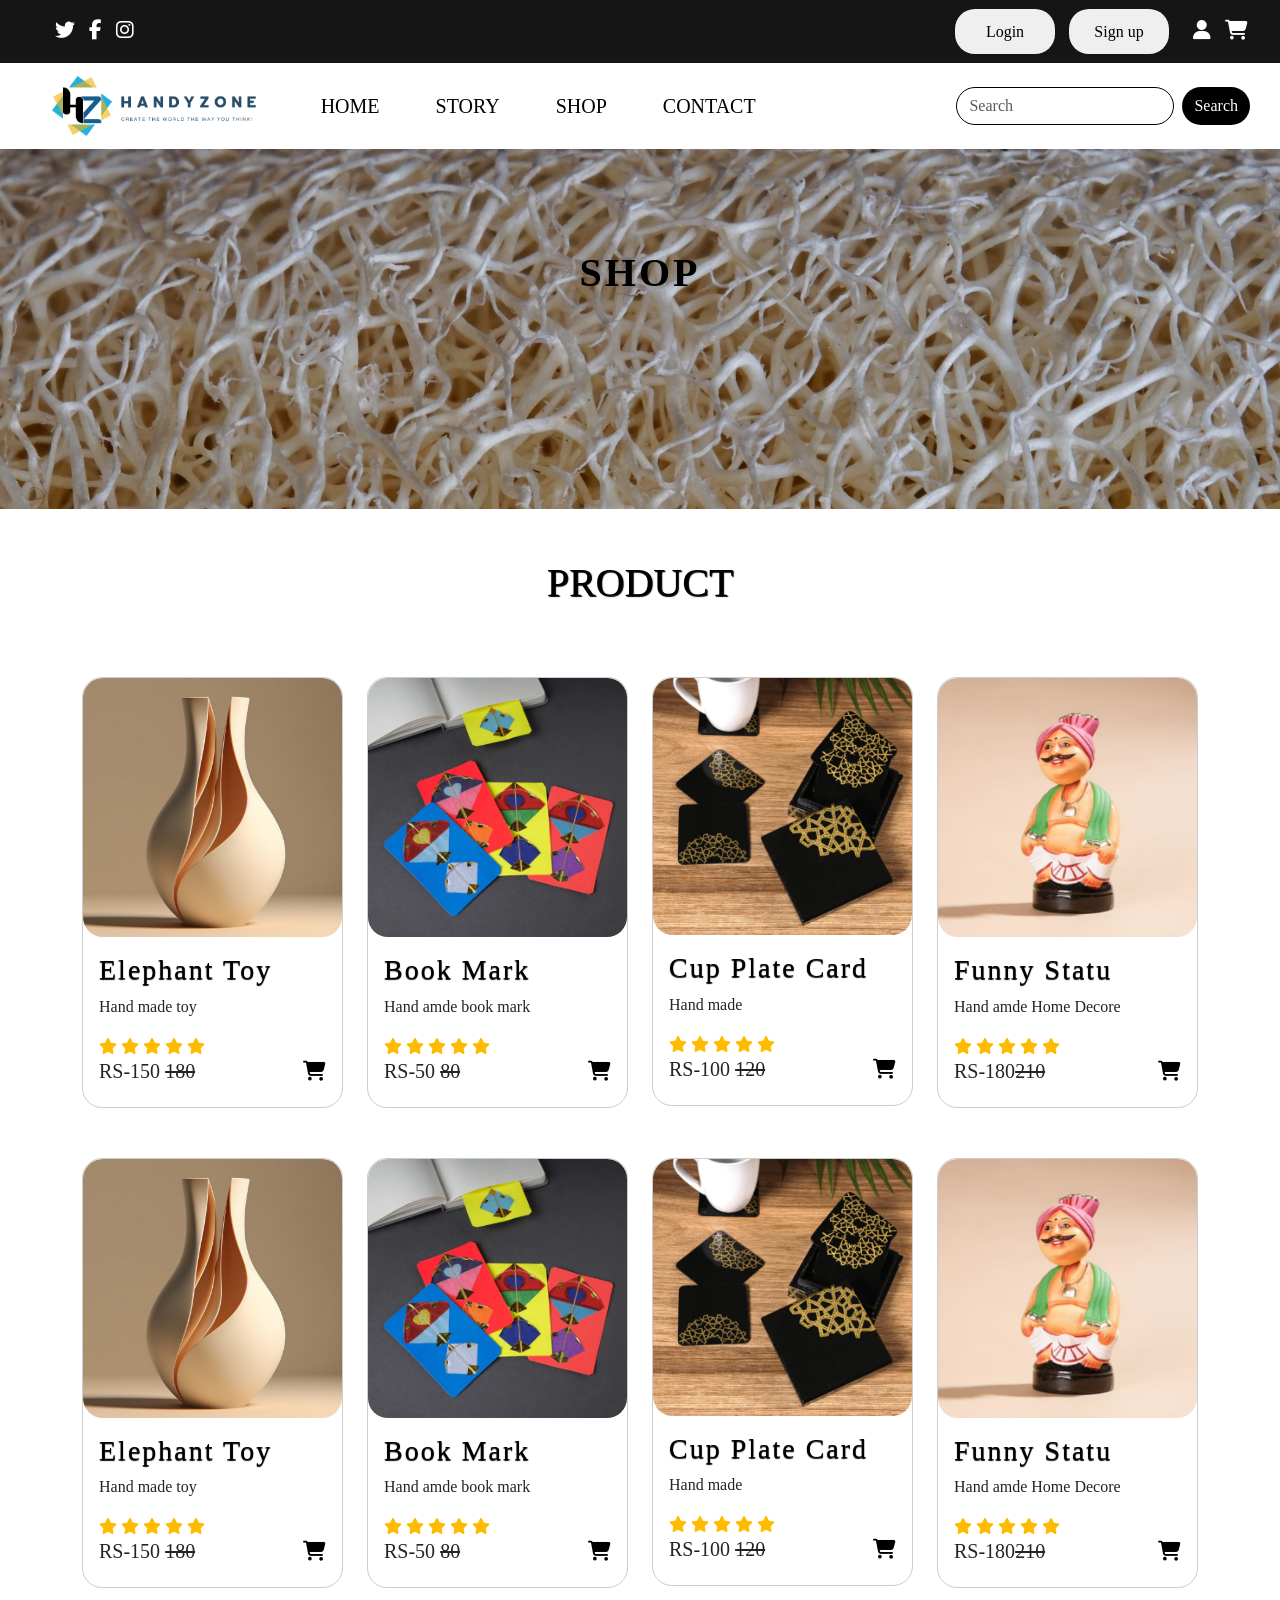
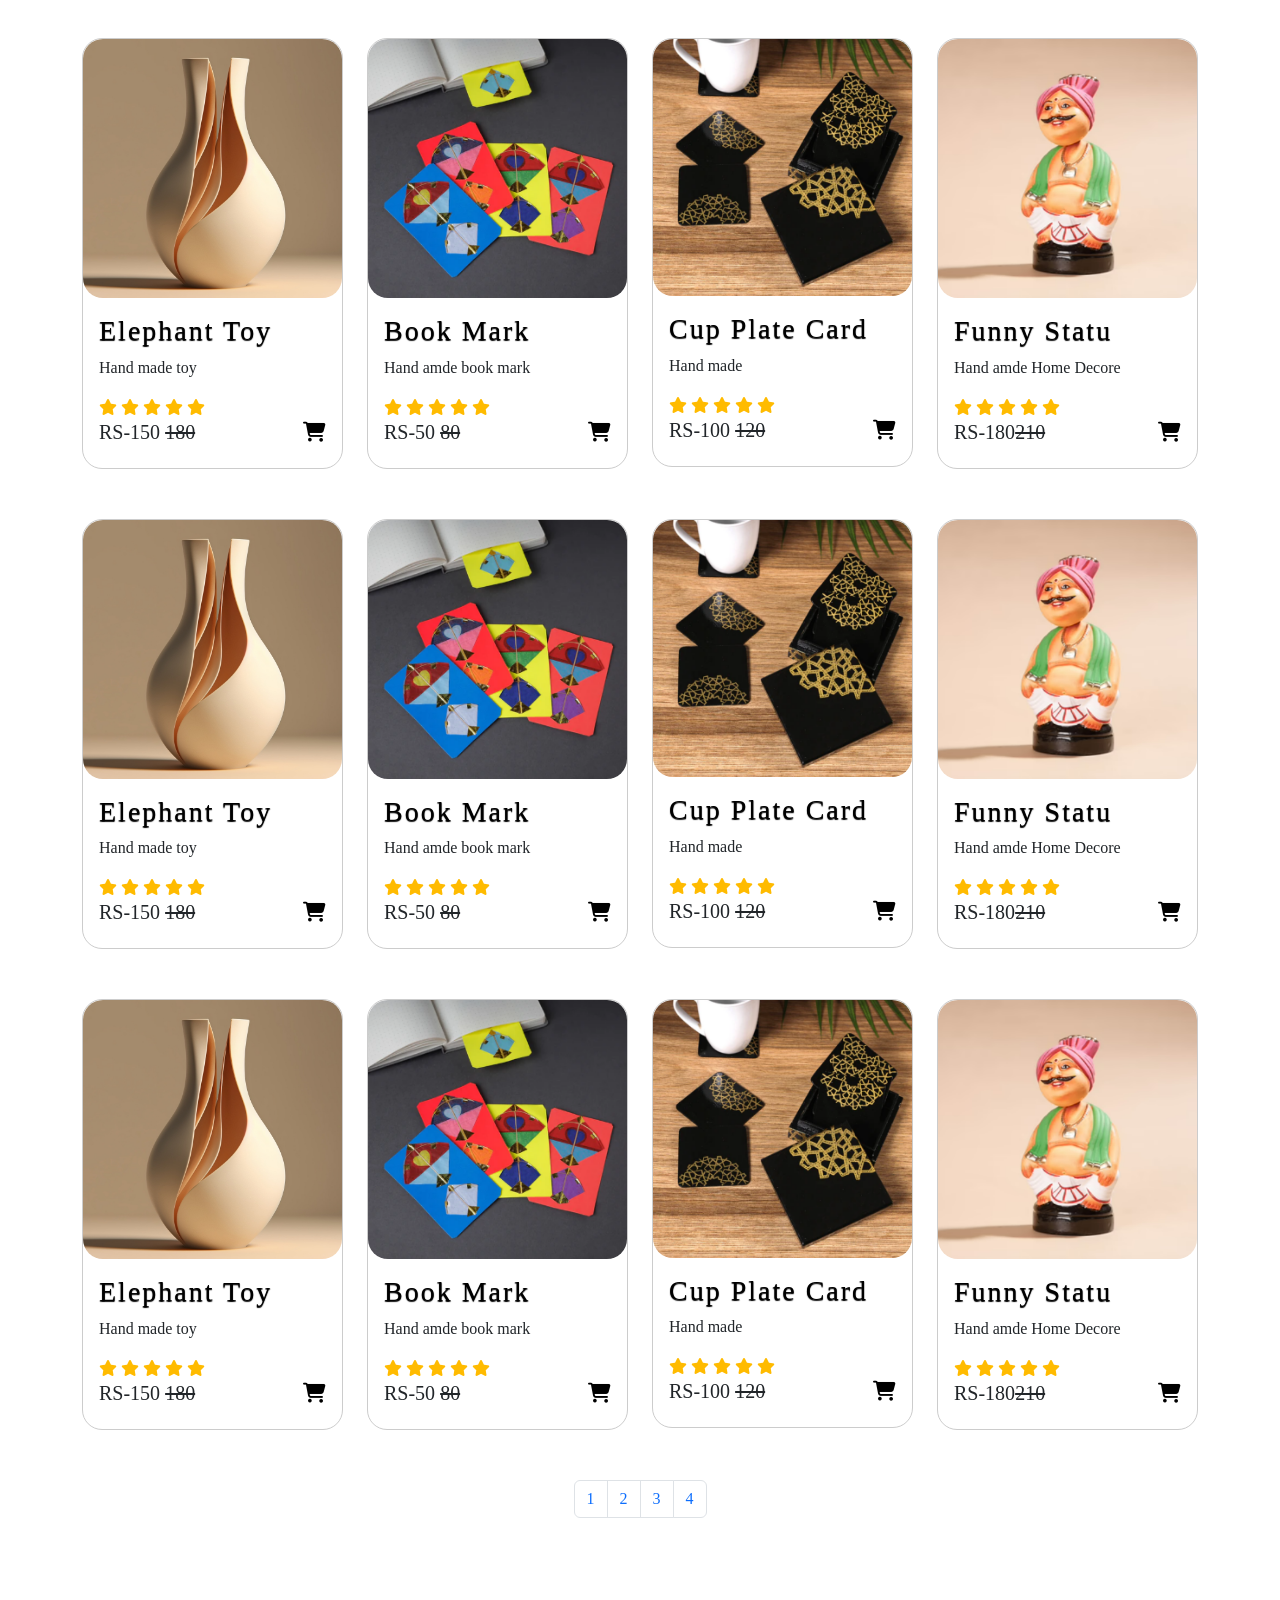
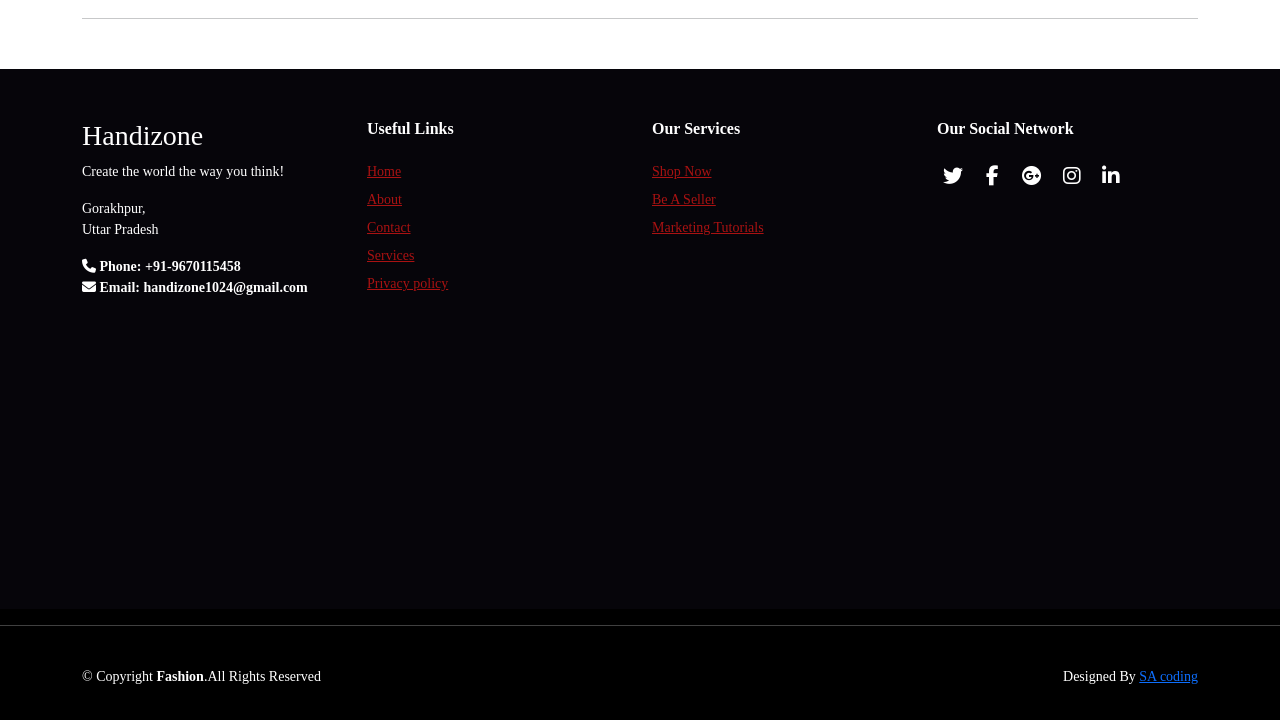
<file: shop.html>
<!DOCTYPE html>
<html lang="en">

<head>
    <meta charset="UTF-8">
    <meta http-equiv="X-UA-Compatible" content="IE=edge">
    <meta name="viewport" content="width=device-width, initial-scale=1.0">
    <title>Handyzone</title>
    <link rel="shortcut icon" type="image" href="./image/logo2.png">
    <link rel="stylesheet" href="stylecss.css">
    <link rel="stylesheet" href="https://cdnjs.cloudflare.com/ajax/libs/font-awesome/6.2.0/css/all.min.css">
    <!-- bootstrap links -->
    <link href="https://cdn.jsdelivr.net/npm/bootstrap@5.0.2/dist/css/bootstrap.min.css" rel="stylesheet"
        integrity="sha384-EVSTQN3/azprG1Anm3QDgpJLIm9Nao0Yz1ztcQTwFspd3yD65VohhpuuCOmLASjC" crossorigin="anonymous">
    <!-- bootstrap links -->
    <!-- fonts links -->
    <link rel="preconnect" href="https://fonts.googleapis.com">
    <link rel="preconnect" href="https://fonts.gstatic.com" crossorigin>
    <link href="https://fonts.googleapis.com/css2?family=Rufina&display=swap" rel="stylesheet">


    <!-- fonts links -->
</head>


<body>

    <!-- top navbar -->
    <div class="top-navbar">
        <div class="top-icons">
            <i class="fa-brands fa-twitter"></i>
            <i class="fa-brands fa-facebook-f"></i>
            <i class="fa-brands fa-instagram"></i>
        </div>
        <div class="other-links">
            <button id="btn-login"><a href="login.html">Login</a></button>
            <button id="btn-signup"><a href="signup.html">Sign up</a></button>

            <i class="fa-solid fa-user"></i>
            <i class="fa-solid fa-cart-shopping"></i>
        </div>
    </div>
    <!-- top navbar -->

    <!--  -->
    <header>
        <!-- navbar -->
        <nav class="navbar navbar-expand-lg ">
            <div class="container-fluid">
                <a class="navbar-brand" href="#">
                    <img src="images/homeimage/Component 1.jpg" alt="..." height="60">
                </a>
                <button class="navbar-toggler" type="button" data-bs-toggle="collapse"
                    data-bs-target="#navbarSupportedContent" aria-controls="navbarSupportedContent"
                    aria-expanded="false" aria-label="Toggle navigation">
                    <span class="navbar-toggler-icon"></span>
                </button>
                <div class="collapse navbar-collapse" id="navbarSupportedContent">
                    <ul class="navbar-nav me-auto mb-2 mb-lg-0">
                        <li class="nav-item">
                            <a class="nav-link" href="index.html">HOME</a>
                        </li>

                        <li class="nav-item">
                            <a class="nav-link" href="about.html">STORY</a>
                        </li>

                        <li class="nav-item">
                            <a class="nav-link" href="shop.html">SHOP</a>
                        </li>

                        <!-- <li class="nav-item dropdown">
                            <a class="nav-link dropdown-toggle" href="#" id="navbarDropdown" role="button"
                                data-bs-toggle="dropdown" aria-expanded="false">
                                CATEGORIES
                            </a>
                            <ul class="dropdown-menu" aria-labelledby="navbarDropdown">
                                <li><a class="dropdown-item" href="#">Action</a></li>
                                <li><a class="dropdown-item" href="#">Another action</a></li>
                                <li><a class="dropdown-item" href="#">Something else here</a></li>
                                <li><a class="dropdown-item" href="#">Another action</a></li>
                                <li><a class="dropdown-item" href="#">Something else here</a></li>
                            </ul>
                        </li> -->

                        <li class="nav-item">
                            <a class="nav-link" href="contact.html">CONTACT</a>
                        </li>

                        <!-- <li class="nav-item">
                            <a class="nav-link" href="blog.html">BLOG</a>
                        </li> -->
                    </ul>
                    <form class="d-flex">
                        <input class="form-control me-2" type="search" placeholder="Search" aria-label="Search"
                            id="search">
                        <button class="btn btn-outline-success" type="submit" id="search-btn">Search</button>
                    </form>
                </div>
            </div>
        </nav>
    </header>

    <!-- shop header -->
    <div class="banner2" id="banner2">
        <div class="content2">
            <h1>SHOP</h1>
            <!-- <p>To make your Home more cultural Shop our handicrafts products</p> -->
        </div>
    </div>
    <!--  -->

    <!-- product cards -->
    <div class="container" id="product-cards">
        <h1 class="text-center">PRODUCT</h1>
        <!-- 1st row -->
        <div class="row" style="margin-top: 30px;">
            <!-- 1 -->
            <div class="col-md-3 py-3 py-md-0">
                <div class="card">
                    <img src="images/product/p-9.png" alt="">
                    <div class="card-body">
                        <h3>Elephant Toy</h3>
                        <p>Hand made toy</p>
                        <div class="star">
                            <i class="fas fa-star checked"></i>
                            <i class="fas fa-star checked"></i>
                            <i class="fas fa-star checked"></i>
                            <i class="fas fa-star checked"></i>
                            <i class="fas fa-star checked"></i>
                        </div>
                        <h5>RS-150 <strike>180</strike> <span><i class="fa-solid fa-cart-shopping"></i></span></h5>
                    </div>
                </div>
            </div>
            <!-- 2 -->
            <div class="col-md-3 py-3 py-md-0">
                <div class="card">
                    <img src="images/product/p-2.png" alt="">
                    <div class="card-body">
                        <h3>Book Mark</h3>
                        <p>Hand amde book mark</p>
                        <div class="star">
                            <i class="fas fa-star checked"></i>
                            <i class="fas fa-star checked"></i>
                            <i class="fas fa-star checked"></i>
                            <i class="fas fa-star checked"></i>
                            <i class="fas fa-star checked"></i>
                        </div>
                        <h5>RS-50 <strike>80</strike> <span><i class="fa-solid fa-cart-shopping"></i></span></h5>
                    </div>
                </div>
            </div>
            <!-- 3 -->
            <div class="col-md-3 py-3 py-md-0">
                <div class="card">
                    <img src="images/product/p-3.png" alt="">
                    <div class="card-body">
                        <h3>Cup Plate Card</h3>
                        <p>Hand made</p>
                        <div class="star">
                            <i class="fas fa-star checked"></i>
                            <i class="fas fa-star checked"></i>
                            <i class="fas fa-star checked"></i>
                            <i class="fas fa-star checked"></i>
                            <i class="fas fa-star checked"></i>
                        </div>
                        <h5>RS-100 <strike>120</strike> <span><i class="fa-solid fa-cart-shopping"></i></span></h5>
                    </div>
                </div>
            </div>
            <!--  4-->
            <div class="col-md-3 py-3 py-md-0">
                <div class="card">
                    <img src="images/product/p-4.png" alt="">
                    <div class="card-body">
                        <h3>Funny Statu</h3>
                        <p>Hand amde Home Decore</p>
                        <div class="star">
                            <i class="fas fa-star checked"></i>
                            <i class="fas fa-star checked"></i>
                            <i class="fas fa-star checked"></i>
                            <i class="fas fa-star checked"></i>
                            <i class="fas fa-star checked"></i>
                        </div>
                        <h5>RS-180<strike>210</strike> <span><i class="fa-solid fa-cart-shopping"></i></span></h5>
                    </div>
                </div>
            </div>
        </div>
        <!-- 2nd-row -->
        <div class="row" style="margin-top: 30px;">
            <!-- 1 -->
            <div class="col-md-3 py-3 py-md-0">
                <div class="card">
                    <img src="images/product/p-9.png" alt="">
                    <div class="card-body">
                        <h3>Elephant Toy</h3>
                        <p>Hand made toy</p>
                        <div class="star">
                            <i class="fas fa-star checked"></i>
                            <i class="fas fa-star checked"></i>
                            <i class="fas fa-star checked"></i>
                            <i class="fas fa-star checked"></i>
                            <i class="fas fa-star checked"></i>
                        </div>
                        <h5>RS-150 <strike>180</strike> <span><i class="fa-solid fa-cart-shopping"></i></span></h5>
                    </div>
                </div>
            </div>
            <!-- 2 -->
            <div class="col-md-3 py-3 py-md-0">
                <div class="card">
                    <img src="images/product/p-2.png" alt="">
                    <div class="card-body">
                        <h3>Book Mark</h3>
                        <p>Hand amde book mark</p>
                        <div class="star">
                            <i class="fas fa-star checked"></i>
                            <i class="fas fa-star checked"></i>
                            <i class="fas fa-star checked"></i>
                            <i class="fas fa-star checked"></i>
                            <i class="fas fa-star checked"></i>
                        </div>
                        <h5>RS-50 <strike>80</strike> <span><i class="fa-solid fa-cart-shopping"></i></span></h5>
                    </div>
                </div>
            </div>
            <!-- 3 -->
            <div class="col-md-3 py-3 py-md-0">
                <div class="card">
                    <img src="images/product/p-3.png" alt="">
                    <div class="card-body">
                        <h3>Cup Plate Card</h3>
                        <p>Hand made</p>
                        <div class="star">
                            <i class="fas fa-star checked"></i>
                            <i class="fas fa-star checked"></i>
                            <i class="fas fa-star checked"></i>
                            <i class="fas fa-star checked"></i>
                            <i class="fas fa-star checked"></i>
                        </div>
                        <h5>RS-100 <strike>120</strike> <span><i class="fa-solid fa-cart-shopping"></i></span></h5>
                    </div>
                </div>
            </div>
            <!--  4-->
            <div class="col-md-3 py-3 py-md-0">
                <div class="card">
                    <img src="images/product/p-4.png" alt="">
                    <div class="card-body">
                        <h3>Funny Statu</h3>
                        <p>Hand amde Home Decore</p>
                        <div class="star">
                            <i class="fas fa-star checked"></i>
                            <i class="fas fa-star checked"></i>
                            <i class="fas fa-star checked"></i>
                            <i class="fas fa-star checked"></i>
                            <i class="fas fa-star checked"></i>
                        </div>
                        <h5>RS-180<strike>210</strike> <span><i class="fa-solid fa-cart-shopping"></i></span></h5>
                    </div>
                </div>
            </div>
        </div>

        <!-- 3rd-row -->
        <div class="row" style="margin-top: 30px;">
            <!-- 1 -->
            <div class="col-md-3 py-3 py-md-0">
                <div class="card">
                    <img src="images/product/p-9.png" alt="">
                    <div class="card-body">
                        <h3>Elephant Toy</h3>
                        <p>Hand made toy</p>
                        <div class="star">
                            <i class="fas fa-star checked"></i>
                            <i class="fas fa-star checked"></i>
                            <i class="fas fa-star checked"></i>
                            <i class="fas fa-star checked"></i>
                            <i class="fas fa-star checked"></i>
                        </div>
                        <h5>RS-150 <strike>180</strike> <span><i class="fa-solid fa-cart-shopping"></i></span></h5>
                    </div>
                </div>
            </div>
            <!-- 2 -->
            <div class="col-md-3 py-3 py-md-0">
                <div class="card">
                    <img src="images/product/p-2.png" alt="">
                    <div class="card-body">
                        <h3>Book Mark</h3>
                        <p>Hand amde book mark</p>
                        <div class="star">
                            <i class="fas fa-star checked"></i>
                            <i class="fas fa-star checked"></i>
                            <i class="fas fa-star checked"></i>
                            <i class="fas fa-star checked"></i>
                            <i class="fas fa-star checked"></i>
                        </div>
                        <h5>RS-50 <strike>80</strike> <span><i class="fa-solid fa-cart-shopping"></i></span></h5>
                    </div>
                </div>
            </div>
            <!-- 3 -->
            <div class="col-md-3 py-3 py-md-0">
                <div class="card">
                    <img src="images/product/p-3.png" alt="">
                    <div class="card-body">
                        <h3>Cup Plate Card</h3>
                        <p>Hand made</p>
                        <div class="star">
                            <i class="fas fa-star checked"></i>
                            <i class="fas fa-star checked"></i>
                            <i class="fas fa-star checked"></i>
                            <i class="fas fa-star checked"></i>
                            <i class="fas fa-star checked"></i>
                        </div>
                        <h5>RS-100 <strike>120</strike> <span><i class="fa-solid fa-cart-shopping"></i></span></h5>
                    </div>
                </div>
            </div>
            <!--  4-->
            <div class="col-md-3 py-3 py-md-0">
                <div class="card">
                    <img src="images/product/p-4.png" alt="">
                    <div class="card-body">
                        <h3>Funny Statu</h3>
                        <p>Hand amde Home Decore</p>
                        <div class="star">
                            <i class="fas fa-star checked"></i>
                            <i class="fas fa-star checked"></i>
                            <i class="fas fa-star checked"></i>
                            <i class="fas fa-star checked"></i>
                            <i class="fas fa-star checked"></i>
                        </div>
                        <h5>RS-180<strike>210</strike> <span><i class="fa-solid fa-cart-shopping"></i></span></h5>
                    </div>
                </div>
            </div>
        </div>

        <!-- 4th-row -->
        <div class="row" style="margin-top: 30px;">
            <!-- 1 -->
            <div class="col-md-3 py-3 py-md-0">
                <div class="card">
                    <img src="images/product/p-9.png" alt="">
                    <div class="card-body">
                        <h3>Elephant Toy</h3>
                        <p>Hand made toy</p>
                        <div class="star">
                            <i class="fas fa-star checked"></i>
                            <i class="fas fa-star checked"></i>
                            <i class="fas fa-star checked"></i>
                            <i class="fas fa-star checked"></i>
                            <i class="fas fa-star checked"></i>
                        </div>
                        <h5>RS-150 <strike>180</strike> <span><i class="fa-solid fa-cart-shopping"></i></span></h5>
                    </div>
                </div>
            </div>
            <!-- 2 -->
            <div class="col-md-3 py-3 py-md-0">
                <div class="card">
                    <img src="images/product/p-2.png" alt="">
                    <div class="card-body">
                        <h3>Book Mark</h3>
                        <p>Hand amde book mark</p>
                        <div class="star">
                            <i class="fas fa-star checked"></i>
                            <i class="fas fa-star checked"></i>
                            <i class="fas fa-star checked"></i>
                            <i class="fas fa-star checked"></i>
                            <i class="fas fa-star checked"></i>
                        </div>
                        <h5>RS-50 <strike>80</strike> <span><i class="fa-solid fa-cart-shopping"></i></span></h5>
                    </div>
                </div>
            </div>
            <!-- 3 -->
            <div class="col-md-3 py-3 py-md-0">
                <div class="card">
                    <img src="images/product/p-3.png" alt="">
                    <div class="card-body">
                        <h3>Cup Plate Card</h3>
                        <p>Hand made</p>
                        <div class="star">
                            <i class="fas fa-star checked"></i>
                            <i class="fas fa-star checked"></i>
                            <i class="fas fa-star checked"></i>
                            <i class="fas fa-star checked"></i>
                            <i class="fas fa-star checked"></i>
                        </div>
                        <h5>RS-100 <strike>120</strike> <span><i class="fa-solid fa-cart-shopping"></i></span></h5>
                    </div>
                </div>
            </div>
            <!--  4-->
            <div class="col-md-3 py-3 py-md-0">
                <div class="card">
                    <img src="images/product/p-4.png" alt="">
                    <div class="card-body">
                        <h3>Funny Statu</h3>
                        <p>Hand amde Home Decore</p>
                        <div class="star">
                            <i class="fas fa-star checked"></i>
                            <i class="fas fa-star checked"></i>
                            <i class="fas fa-star checked"></i>
                            <i class="fas fa-star checked"></i>
                            <i class="fas fa-star checked"></i>
                        </div>
                        <h5>RS-180<strike>210</strike> <span><i class="fa-solid fa-cart-shopping"></i></span></h5>
                    </div>
                </div>
            </div>
        </div>

        <!-- 5th-row -->
        <div class="row" style="margin-top: 30px;">
            <!-- 1 -->
            <div class="col-md-3 py-3 py-md-0">
                <div class="card">
                    <img src="images/product/p-9.png" alt="">
                    <div class="card-body">
                        <h3>Elephant Toy</h3>
                        <p>Hand made toy</p>
                        <div class="star">
                            <i class="fas fa-star checked"></i>
                            <i class="fas fa-star checked"></i>
                            <i class="fas fa-star checked"></i>
                            <i class="fas fa-star checked"></i>
                            <i class="fas fa-star checked"></i>
                        </div>
                        <h5>RS-150 <strike>180</strike> <span><i class="fa-solid fa-cart-shopping"></i></span></h5>
                    </div>
                </div>
            </div>
            <!-- 2 -->
            <div class="col-md-3 py-3 py-md-0">
                <div class="card">
                    <img src="images/product/p-2.png" alt="">
                    <div class="card-body">
                        <h3>Book Mark</h3>
                        <p>Hand amde book mark</p>
                        <div class="star">
                            <i class="fas fa-star checked"></i>
                            <i class="fas fa-star checked"></i>
                            <i class="fas fa-star checked"></i>
                            <i class="fas fa-star checked"></i>
                            <i class="fas fa-star checked"></i>
                        </div>
                        <h5>RS-50 <strike>80</strike> <span><i class="fa-solid fa-cart-shopping"></i></span></h5>
                    </div>
                </div>
            </div>
            <!-- 3 -->
            <div class="col-md-3 py-3 py-md-0">
                <div class="card">
                    <img src="images/product/p-3.png" alt="">
                    <div class="card-body">
                        <h3>Cup Plate Card</h3>
                        <p>Hand made</p>
                        <div class="star">
                            <i class="fas fa-star checked"></i>
                            <i class="fas fa-star checked"></i>
                            <i class="fas fa-star checked"></i>
                            <i class="fas fa-star checked"></i>
                            <i class="fas fa-star checked"></i>
                        </div>
                        <h5>RS-100 <strike>120</strike> <span><i class="fa-solid fa-cart-shopping"></i></span></h5>
                    </div>
                </div>
            </div>
            <!--  4-->
            <div class="col-md-3 py-3 py-md-0">
                <div class="card">
                    <img src="images/product/p-4.png" alt="">
                    <div class="card-body">
                        <h3>Funny Statu</h3>
                        <p>Hand amde Home Decore</p>
                        <div class="star">
                            <i class="fas fa-star checked"></i>
                            <i class="fas fa-star checked"></i>
                            <i class="fas fa-star checked"></i>
                            <i class="fas fa-star checked"></i>
                            <i class="fas fa-star checked"></i>
                        </div>
                        <h5>RS-180<strike>210</strike> <span><i class="fa-solid fa-cart-shopping"></i></span></h5>
                    </div>
                </div>
            </div>
        </div>

    </div>
    <!-- product cards -->

    <!-- pagination -->
    <div id="pagiantion">
        <nav aria-label="Page navigation">
            <ul class="pagination justify-content-center">
                <li class="page-item"><a class="page-link" href="shop-pg-2.html">1</a></li>
                <li class="page-item"><a class="page-link" href="shop-pg-2.html">2</a></li>
                <li class="page-item"><a class="page-link" href="shop-pg-3.html">3</a></li>
                <li class="page-item"><a class="page-link" href="shop-pg-4.html">4</a></li>
            </ul>
        </nav>
    </div>
    <!--  -->

    <!-- hr -->
    <div class="container" style="margin-top: 100px;">
        <hr>
    </div>
    <!-- hr -->

    <!-- footer -->
    <footer id="footer" style="margin-top: 50px;">
        <div class="footer-top">
            <div class="container">
                <div class="row">
                    <div class="col-lg-3 col-md-6 footer-content">
                        <h3>Handizone</h3>
                        <p>Create the world the way you think!</p>
                        <p>
                            Gorakhpur,<br>
                            Uttar Pradesh<br>
                        </p>
                        <strong><i class="fas fa-phone"></i> Phone: <strong>+91-9670115458</strong></strong><br>
                        <strong><i class="fa-solid fa-envelope"></i> Email:
                            <strong>handizone1024@gmail.com</strong></strong>
                    </div>
                    <div class="col-lg-3 col-md-6 footer-links">
                        <h4>Useful Links</h4>
                        <ul>
                            <li><a href="index.html">Home</a></li>
                            <li><a href="about.html">About</a></li>
                            <li><a href="contact.html">Contact</a></li>
                            <li><a href="#">Services</a></li>
                            <li><a href="#">Privacy policy</a></li>
                        </ul>
                    </div>
                    <div class="col-lg-3 col-md-6 footer-links">
                        <h4>Our Services</h4>
                        <ul>
                            <li><a href="shop.html">Shop Now</a></li>
                            <li><a href="Seller.html">Be A Seller</a></li>
                            <li><a href="Tutorial.html">Marketing Tutorials</a></li>
                        </ul>
                    </div>
                    <div class="col-lg-3 col-md-6 footer-links">
                        <h4>Our Social Network</h4>
                        <div class="socail-links mt-3">
                            <a href="#" class="twiiter"><i class="fa-brands fa-twitter"></i></a>
                            <a href="#" class="twiiter"><i class="fa-brands fa-facebook-f"></i></a>
                            <a href="#" class="twiiter"><i class="fa-brands fa-google-plus"></i></a>
                            <a href="#" class="twiiter"><i class="fa-brands fa-instagram"></i></a>
                            <a href="#" class="twiiter"><i class="fa-brands fa-linkedin-in"></i></a>
                        </div>
                    </div>
                </div>
            </div>
        </div>
        <hr>
        <div class="container py-4">
            <div class="copyright">
                &copy; Copyright <strong>Fashion</strong>.All Rights Reserved
            </div>
            <div class="credits">
                Designed By <a href="#">SA coding</a>
            </div>
        </div>
    </footer>
    <!-- footer -->
</file>
<file: stylecss.css>
@import url('https://fonts.googleapis.com/css2?family=Rufina&display=swap');

* {
    margin: 0;
    padding: 0;
    box-sizing: border-box;
    font-family: 'Playfair Display SC', serif;
    font-weight: 500;
}

body {
    background-color: rgb(255, 255, 255);
}

.top-navbar {
    width: 100%;
    height: 7vh;
    background-color: #151515;
    display: flex;
    align-items: center;
    text-align: center;
    justify-content: space-between;
}

.top-icons {
    margin-left: 45px;
}

.top-icons i {
    font-size: 20px;
    color: #ffffff;
    margin-left: 10px;
    cursor: pointer;
}

.other-links {
    margin-right: 32px;
}

.other-links i {
    color: #ffffff;
    font-size: 20px;
    margin-left: 10px;
    cursor: pointer;
}

#btn-login {
    width: 100px;
    border: none;
    color: #000;
    font-weight: 500;
    border-radius: 20px;
    height: 5vh;
    transition: 0.5s ease;
    cursor: pointer;
}

#btn-login a {
    text-decoration: none;
    color: #000;
    transition: 0.5s ease;
}

#btn-login a:hover {
    /* background-color:#117ba8; */
    color: #fff;
}

#btn-login:hover {
    background-color: #117ba8;
    color: #fff;
}

#btn-signup {
    width: 100px;
    border: none;
    color: #000;
    font-weight: 500;
    margin-right: 10px;
    margin-left: 10px;
    border-radius: 20px;
    height: 5vh;
    transition: 0.5s ease;
    cursor: pointer;
}

#btn-signup a {
    text-decoration: none;
    color: #000;
    transition: 0.5s ease;
}

#btn-signup a:hover {
    /* background-color: #1c1c50; */
    color: #fff;
}

#btn-signup:hover {
    background-color: #117ba8;
    color: #fff;
}

.navbar-brand {
    padding-left: 40px;
}

/*  */

@media screen and (max-width:500px) {
    .top-icons {
        margin-left: 30px;
    }

    .top-icons i {
        font-size: 15px;
    }

    .other-links i {
        font-size: 15px;
    }

    #btn-login {
        width: 60px;
        height: 5vh;
    }

    #btn-signup {
        width: 70px;
        height: 5vh;
    }
}

@media screen and (max-width:350px) {
    .top-icons {
        margin-left: 10px;
    }

    .top-icons i {
        font-size: 10px;
    }

    .other-links {
        margin-right: 10px;
    }

    .other-links i {
        font-size: 10px;
    }

    #btn-login {
        width: 50px;
        height: 5vh;
        font-size: 13px;
    }

    #btn-signup {
        width: 60px;
        height: 5vh;
        font-size: 13px;
    }
}

/* navbar */
.container-fluid .navbar-brand span {
    color: #151515;
    font-size: 30px;
    font-weight: 900;
    letter-spacing: 2px;
}

.navbar .nav-item {
    margin-left: 40px;
    border-radius: 50px;

}

.navbar .nav-link {
    color: #000;
    font-size: 20px;
    font-weight: 500;
    border-radius: 50px;
}

.navbar .nav-link:hover {
    color: #fff;
    background-color: #117ba8;
    border-radius: 20px;
    border-radius: 50px;
    border: none;
    border-radius: 100px;
}

.dropdown-menu {
    background-color: #151515;
    color: #fff;
}

#search {
    border: 1px solid #000;
    border-radius: 100px;
}

#search-btn {
    color: #fff;
    border: none;
    margin-right:18px;
    border-radius: 100px;
    background-color: #000000;
}

#search-btn:hover {
    color: #fff;
    background-color: #117ba8;
}

/* navbar */

/* image slide show */
.carousel-item {
    height: 70vh;
    background: no-repeat center center scroll;
    -webkit-background-size: cover;
    -moz-background-size: cover;
    -o-background-size: cover;
    background-size: cover;
}

.text-center{
    margin: 50px;
}

/* product */
#product-cards {
    font-family: 'Poppins', sans-serif;
    margin-top: 50px;
    /* border: 1px solid #000; */
}

#product-cards img {
    border: none;
    border-radius: 20px 20px;
}


#product-cards .card {
    border: 1px solid #cccccc;
    border-radius: 20px 20px;
    margin-top: 20px;
    /* box-shadow: rgba(59, 59, 59, 0.2) 0px 5px 20px 0px; */
}

#product-cards .card:hover {
    box-shadow: rgba(60, 60, 60, 0.4) 0px 5px 20px 0px;
}

#product-cards h1 {
    margin-top: 30px;
    color: #000;
    text-shadow: 1px 1px 1px black;
}

#product-cards h3 {
    letter-spacing: 2px;
    color: #000;
    text-shadow: 0px 1px 1px black;
    font-weight: 500;
}

#product-cards h5 span {
    float: right;
    color: #000;
    cursor: pointer;
}

.checked {
    color: rgb(255, 187, 0);
}


/*  */


/* banner index*/

.banner {
    width: 100%;
    height: 50vh;
    margin-top: 50px;
    background-image: url("images/homeimage/1-banner-1.jpg");
    background-repeat:no-repeat;
    background-size: cover;
}

.banner .content {
    text-align: center;
    padding-top: 100px;
}

.banner .content h2{
    color:white;
    text-decoration: none;
    letter-spacing: 5px;
}

#banner {
    width: 100%;
    height: 50vh;
    margin-top: 50px;
    background-image: url("images/homeimage/1-banner-1.jpg");
    background-repeat:no-repeat;
    background-size: cover;
}

#banner .content {
    text-align: center;
    padding-top: 100px;
}

#banner .content h1{
    color: white;
    text-decoration: none;
    letter-spacing: 5px;
}

 .banner .content h1 { 
    color:#d8e4f8;
    text-shadow: 1px 1px 1px black;
    letter-spacing: 2px;
}

.banner .content p {
    color: #000;
    text-shadow: 1px 1px 1px black;
    letter-spacing: 2px;
}

#bannerbtn button {
    width: 120px;
    height: 35px;
    background: #ffffff;
    color: #000;
    border-radius: 20px;
    font-weight: 500;
    border: none;
    transition: 0.5s ease;
    cursor: pointer;
}

#bannerbtn button:hover {
    background-color: #369382;
    color: white;
    border: none;
} 

/* banner index close  */


/* offer */
 #offer {
    margin-top: 80px;
    padding-left: 20%;
}

#offer i {
    font-size: 50px;
    color: #000;
}

/* offer */


/* footer */

#footer {
    padding: 0 0 30px 0;
    color: #ffffff;
    font-size: 14px;
    background: #000000;
    /* font-family: 'Poppins', sans-serif; */
    font-family: 'Playfair Display SC', serif;

}

#footer .footer-top {
    padding: 50px 0 20px;
    height: 60vh;
    margin-top: 50px;
    /* background: #1c1c50; */
    background-color:#06050a;
    color:#fff;
}

#footer .footer-top .footer-contact h3 {
    color: white;
    /* text-shadow: 1px 1px 1px black; */
}

#footer .footer-top .footer-contact h4 {
    font-size: 22px;
    margin: 0 0 300px 0;
    padding: 2px 0 2px 0;
    line-height: 1;
    font-weight: 800;
}

#footer .footer-top .footer-contact p {
    font-size: 14px;
    margin: 0;
    color: white;
    line-height: 1;
    font-weight: 700;
}

#footer .footer-top h4 {
    font-size: 16px;
    font-weight: bold;
    position: relative;
    padding-bottom: 12px;
}

#footer .footer-top .footer-links {
    margin-bottom: 30px;
}

#footer .footer-top .footer-links ul {
    list-style: none;
    padding: 0;
    margin: 0;
}

#footer .footer-top .footer-links ul li {
    padding-right: 10px 0;
    display: flex;
    align-items: center;
}

#footer .footer-top .footer-links ul li:first-child {
    padding: 0;
}

#footer .footer-top .footer-links ul li a {
    color: rgb(169, 18, 18);
    line-height: 2;
}

#footer .footer-top .socail-links a {
    font-size: 20px;
    display: inline-block;
    color: #ffffff;
    line-height: 1;
    padding-right: 4px;
    border-radius: 50px;
    text-align: center;
    width: 36px;
    height: 36px;
    transition: 0.5s ease;
}

#footer .copyright {
    text-align: center;
    float: left;
}

#footer .credits {
    float: right;
    text-align: center;
}

/* footer */

#viewmorebtn{
    margin-top: 40px;
    align-content: center;
}
html {
    scroll-behavior: smooth;
}

/* .arrow {
    position: fixed; 
    border-radius: 50px;
    height: 50px;
    bottom: 40px;
    right: 50px;
    text-decoration: none;
    align-items: center;
    line-height: 50px;
} */

/* about */

#about {
    margin-top: 50px;
}

#about h1 {
    text-align: center;
    font-weight: bold;
    color: #000;
}

#about span {
    color: red;
    font-style: italic;
}

#about p {
    font-size: 20px;
    font-weight: 500;
    margin-top: 60px;
}

/*  */

/* shop  */

/* bnner-1 */
.banner2 {
    width: 100%;
    height: 40vh;
    margin-top: 0px;
    background-image: url("images/homeimage/about.jpg");
    background-repeat: no-repeat;
    background-size: cover;
}

#banner2 {
    width: 100%;
    height: 40vh;
    margin-top: 0px;
    background-image: url("images/homeimage/shop.jpg");
    background-repeat: no-repeat;
    background-size: cover;
}

#banner3 {
    width: 100%;
    height: 40vh;
    margin-top: 0px;
    background-image: url("images/homeimage/contact.jpg");
    background-repeat: no-repeat;
    background-size: cover;
}
#banner4 {
    width: 100%;
    height: 40vh;
    margin-top: 0px;
    background-image: url("images/homeimage/login.jpg");
    background-repeat: no-repeat;
    background-size: cover;
}

#banner4 .content2 h1 {
    color:white;
    font-weight: 700;
    /* text-shadow: 5px px black; */
    letter-spacing: 3px;
}
#banner4 .content2 p {
    color:white;
    font-size: 20px;
    /* text-shadow: 1px 1px 1px wheat; */
    letter-spacing: 3px;
}
#banner5 {
    width: 100%;
    height: 40vh;
    margin-top: 0px;
    background-image: url("images/homeimage/sign.jpg");
    background-repeat: no-repeat;
    background-size: cover;
}

.banner2 .content2 {
    text-align: center;
    padding-top: 100px;
}

.banner2 .content2 h1 {
    color:#000;
    font-weight: 700;
    text-shadow: 5px px black;
    letter-spacing: 3px;
}

.banner2 .content2 p {
    color: #000;
    font-size: 20px;
    text-shadow: 1px 1px 1px black;
    letter-spacing: 3px;
}

#bannerbtn2 button {
    width: 150px;
    height: 38px;
    background: transparent;
    color: white;
    border: 2px solid white;
    transition: 0.5s ease;
    cursor: pointer;
}

#bannerbtn2 button:hover {
    background-color: #1c1c50;
    border: none;
}

/*  */

/*  */
/* single product */
/*  */

#prodetails {
    display: flex;
    margin-top: 20px;

}

#prodetails .single-pro-image {
    width: 40%;
    margin-right: 50px;
}

.small-img-group {
    display: flex;
    justify-content: space-between;
}

.small-img-col {
    flex-basis: 24%;
    cursor: pointer;
}

#prodetails .single-pro-details {
    width: 50%;
    padding-top: 30px;
}

#prodetails .single-pro-details h4 {
    padding: 40px 0 20px 0;
}


#prodetails .single-pro-details h2 {
    font-size: 26px;
}

#prodetails .single-pro-details select {
    display: block;
    padding: 5px 10px;
    margin-bottom: 10px;
}

#prodetails .single-pro-details input {
    width: 50px;
    height: 47px;
    padding-left: 10px;
    font-size: 16px;
    margin-left: 10px;
}

#prodetails .single-pro-details input:focus {
    outline: auto;
}

#prodetails .single-pro-details button {
    background-color: #088178;
    color: #fff;
}

#prodetails .single-pro-details span {
    line-height: 25px;

}
/*  */

/* pagination */
#pagiantion {
    margin-top: 50px;
}

/* contact */
#contact {
    margin-top: 50px;
}

.contact-box {
    border: 1px solid #ababab;
    padding: 20px;
    margin: 20px;
    border-radius: 10px;
}

#contact h1 {
    color: #000;
    text-shadow: 0px 0px 1px #000000;
}

#contact .card {
    height: 60px;
    margin-top: 20px;
    border-radius: 10px;
    border: 1px solid #cccccc;
}

#contact .card i {
    display: flex;
    justify-content: center;
    margin-top: 10px;
    margin-left: 10px;
    font-size: 15px;
    color: #000;
    font-weight: bold;
    letter-spacing: 3px;
}

#contact .card h6 {
    display: flex;
    justify-content: center;
    margin-left: 10px;
    margin-top: 10px;
    letter-spacing: 5px;
    font-weight: bold;
    color: #000;
}

#messagebtn button {
    margin-top: 30px;
    width: 110px;
    height: 40px;
    background-color: #000;
    border: 1px transparent #cccccc;
    border-radius: 10px;
    color: #fff;
    font-weight: bold;
    letter-spacing: 4x;
    transition: 0.1s ease;
}

#messagebtn button:hover {
    border: transparent;
    background-color: #353535;
    color: #fff;
}

/* contact */

/* login */
/* .login {
    width: 50%;
    margin: 50px;
    font-family: 'Roboto Slab', serif;
}

#side1 {
    background-color: rgb(23, 22, 22);
    height: 75vh;
    border-top-left-radius: 10px;
    border-bottom-left-radius: 10px;
    border-right: 4px dashed #fff;
    box-shadow: rgba(100, 100, 111, 0.2) 0px 7px 29px 0px; 
}

#side1 h3 {
    color: #fff;
    font-weight: 600;
    margin-top: 200px;
    align-items: center;
    text-align: center;
}

#side1 p {
    color: #fff;
    font-weight: 600;
    align-items: center;
    text-align: center;
}

#btn {
    align-items: center;
    text-align: center;
    border: 1px solid #fff;
    border-radius: 10px;
}

#btn a {
    text-decoration: none;
    color: #fff;
}

#side2 {
    background-color: #fff;
    border-top-right-radius: 10px;
    border-bottom-right-radius: 10px;
    box-shadow: rgba(100, 100, 111, 0.2) 0px 7px 29px 0px;
    align-items: center;
    text-align: center;
}

#side2 h3 {
    margin-top: 50px;
    color: #000;
    font-weight: 900;
    font-size: 30px;
}

#side2 .inp {
    margin-top: 32px;
}

#side2 input {
    width: 500px;
    margin-top: 20px;
    height: 36px;
    align-items: center;
}

#side2 p {
    margin-top: 20px;
    color: #000;
    cursor: pointer;
}

#side2 .icons i {
    margin-left: 10px;
    cursor: pointer;
    color: #000;
}

#login {
    margin-top: 20px;
}

#login button {
    width: 100px;
    height: 35px;
    color: #fff;
    border: none;
    font-weight: 500;
    border-radius: 10px;
    background-color: #000;
 }  */

/* @media screen and (max-width:992px) {
    #side2 input {
        width: 300px;
    }
}

@media screen and (max-width:330x) {
    #side2 input {
        width: 200px;
    }
} */

/* new login css*/
.gradient-custom-2 {
    /* fallback for old browsers */
    background: #5e5a56;
    
    /* Chrome 10-25, Safari 5.1-6 */
    background: -webkit-linear-gradient(to right, #bab6b2, #c1e15e, #a2657c, #989697);
    
    /* W3C, IE 10+/ Edge, Firefox 16+, Chrome 26+, Opera 12+, Safari 7+ */
    background: linear-gradient(to right, #ee7724, #d8363a, #dd3675, #b44593);
    }
    
    @media (min-width: 768px) {
    .gradient-form {
    height: 100vh !important;
    }
    }
    @media (min-width: 769px) {
    .gradient-custom-2 {
    border-top-right-radius: .3rem;
    border-bottom-right-radius: .3rem;
    }
    }
</file>
